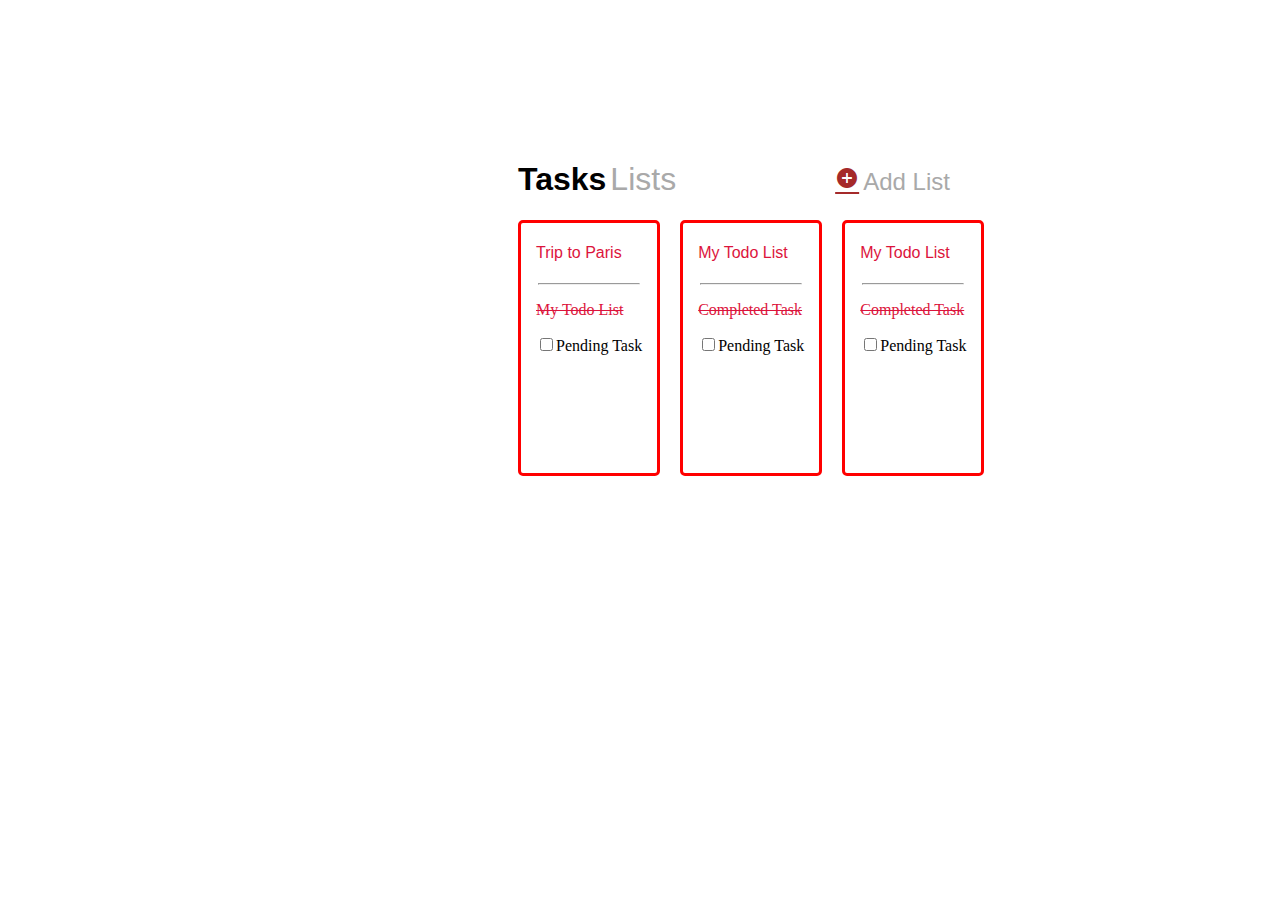
<file: index.html>
<!DOCTYPE html>
<html lang="en">
<head>
    <meta charset="UTF-8">
    <meta http-equiv="X-UA-Compatible" content="IE=edge">
    <meta name="viewport" content="width=device-width, initial-scale=1.0">
    <title>Document</title>
    <link rel="stylesheet" href="./style.css">
    <link rel="stylesheet" href="https://fonts.googleapis.com/icon?family=Material+Icons">
</head>
<body>
    <div class="flex">
    <div class="taskadd">
    <div class="lis">
    <h1 class="hbold">Tasks</h1>
    <h1 class="hlight">Lists</h1>
    </div>
    <div class="add">
     <a href="./index3.html" <span class="material-icons">add_circle</span> </a>
    <h2 class="addl">Add List</23>
    </div>
    </div>
    <div class="flex-container">
        <div class="flex-items">
           <h4 style="font-family: sans-serif;font-weight: lighter;color:crimson">Trip to Paris</h4>
           <hr style="width: 100px;">
           <p style="text-decoration: line-through; color:crimson;">My Todo List</p>
           <input type="checkbox">Pending Task 
        </div>
        <div class="flex-items itemmarg1">
            <h4 style="font-family: sans-serif;font-weight: lighter;color:crimson">My Todo List</h4>
            <hr style="width: 100px;">
            <p style="text-decoration: line-through; color:crimson;">Completed Task</p>
            <input type="checkbox">Pending Task
        </div> 
        <div class="flex-items itemmarg2">
            <h4 style="font-family: sans-serif;font-weight: lighter;color:crimson">My Todo List</h4>
            <hr style="width: 100px;">
            <p style="text-decoration: line-through; color:crimson;">Completed Task</p>
            <input type="checkbox">Pending Task
        </div>
    
    </div>
</div>
</body>
</html>
</file>
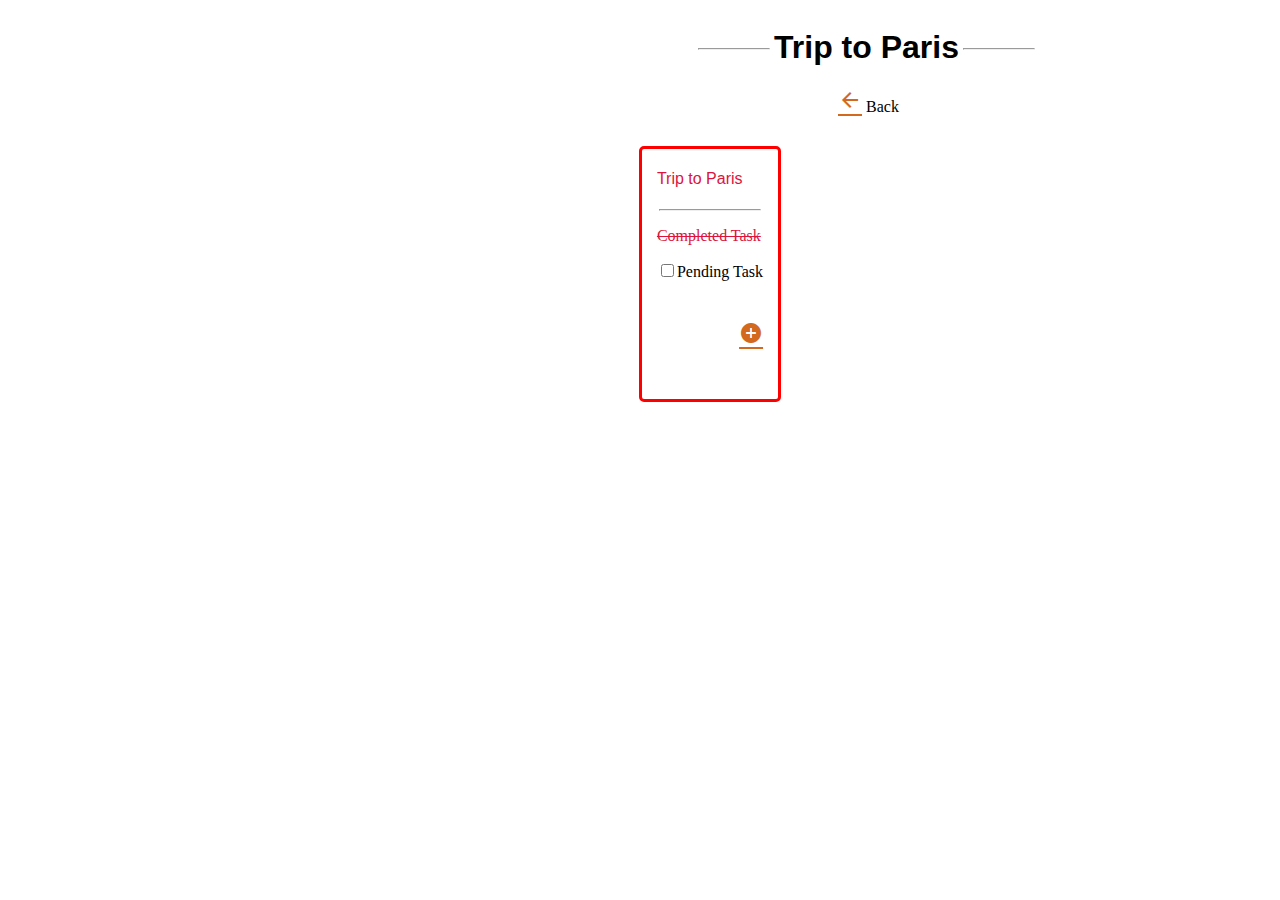
<file: index2.html>
<!DOCTYPE html>
<html lang="en">
<head>
    <meta charset="UTF-8">
    <meta http-equiv="X-UA-Compatible" content="IE=edge">
    <meta name="viewport" content="width=device-width, initial-scale=1.0">
    <title>Document</title>
    <link rel="stylesheet" href="./style.css">
    <link rel="stylesheet" href="https://fonts.googleapis.com/icon?family=Material+Icons">
    <style>
        .pari{
               margin-left:690px;
              }
         .material-icons{
                color:chocolate;
                margin:auto;
         }
         .cent{
             display: flex;
             justify-content: center;
         }
         .add{
             display:flex;
             justify-content: flex-end;
             align-items: flex-end;
             margin-top: 40px;

         }
         .back{
             margin-left: 830px;
             margin-bottom:30px;
         }     

    </style>
</head>
<body>
    <div class="pari">
    <hr style="display:inline-block;width:70px">
    <h1 style="display:inline-block; font-family: sans-serif;">Trip to Paris</h1>
    <hr style="display:inline-block;width:70px">
    </div>
    <div class="back">
    <a href="./index.html" <span class="material-icons">arrow_back</span> </a> <label>Back</label>
    </div>
    <div class="flex-container cent">
        <div class="flex-items">
           <h4 style="font-family: sans-serif;font-weight: lighter;color:crimson">Trip to Paris</h4>
           <hr style="width: 100px;">
           <p style="text-decoration: line-through; color:crimson;">Completed Task</p>
           <input type="checkbox">Pending Task
           <a href="./index4.html" <span class="material-icons add">add_circle</span> </a>
        </div>
          
    </div>   

</body>
</html>
</file>
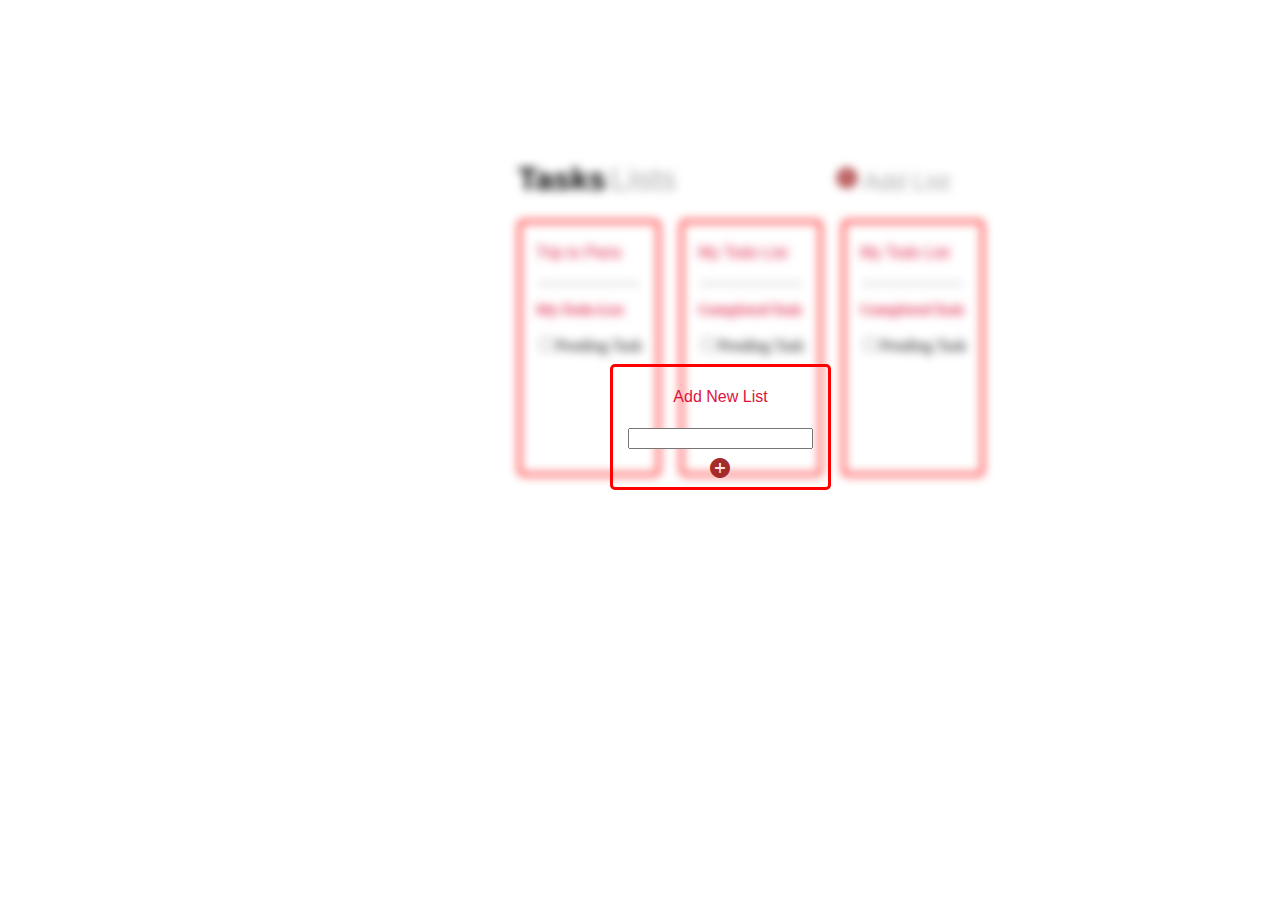
<file: index3.html>
<!DOCTYPE html>
<html lang="en">
<head>
    <meta charset="UTF-8">
    <meta http-equiv="X-UA-Compatible" content="IE=edge">
    <meta name="viewport" content="width=device-width, initial-scale=1.0">
    <title>Document</title>
    <link rel="stylesheet" href="./style.css">
    <link rel="stylesheet" href="https://fonts.googleapis.com/icon?family=Material+Icons">
    <style>
       
        .addlist{
            margin-left:370px;
            position:relative;
            filter:blur(5px)
        }
        .index{
            position:absolute;
            left:470px;
            bottom:410px ;
            z-index:1;
        }
        .add2{
            height:120px;
        }
    </style>
</head>
<body>
    
    <div class="addlist">
    <div class="taskadd">
    <div class="lis">
    <h1 class="hbold">Tasks</h1>
    <h1 class="hlight">Lists</h1>
    </div>
    <div class="add">
     <span class="material-icons">add_circle</span>
    <h2 class="addl">Add List</23>
    </div>
    </div>
    <div class="flex-container">
        <div class="flex-items">
           <h4 style="font-family: sans-serif;font-weight: lighter;color:crimson">Trip to Paris</h4>
           <hr style="width: 100px;">
           <p style="text-decoration: line-through; color:crimson;">My Todo List</p>
           <input type="checkbox">Pending Task 
        </div>
        <div class="flex-items itemmarg1">
            <h4 style="font-family: sans-serif;font-weight: lighter;color:crimson">My Todo List</h4>
            <hr style="width: 100px;">
            <p style="text-decoration: line-through; color:crimson;">Completed Task</p>
            <input type="checkbox">Pending Task
        </div> 
        <div class="flex-items itemmarg2">
            <h4 style="font-family: sans-serif;font-weight: lighter;color:crimson">My Todo List</h4>
            <hr style="width: 100px;">
            <p style="text-decoration: line-through; color:crimson;">Completed Task</p>
            <input type="checkbox">Pending Task
        </div>
    
    </div>
    </div>
    <div class="flex-container index">
        <div class="flex-items add2">
           <h4 style="font-family: sans-serif;font-weight: lighter;color:crimson;text-align: center;">Add New List</h4>
           <input type="text"style="display:block;">
           <span class="material-icons"style="margin-left:80px; margin-top:7px">add_circle</span> 
        </div>  
    </div>

</body>
</html>
</file>
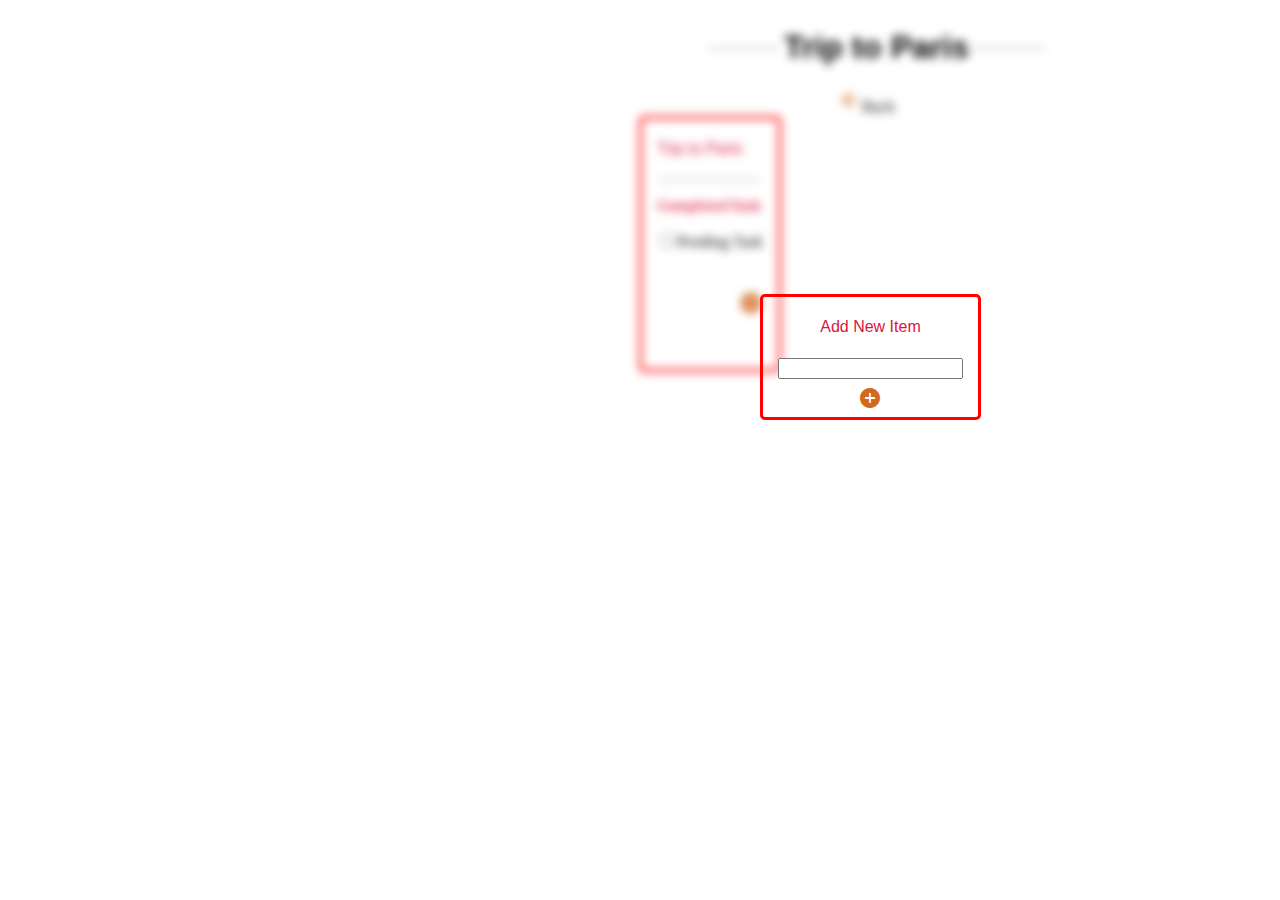
<file: index4.html>
<!DOCTYPE html>
<html lang="en">
<head>
    <meta charset="UTF-8">
    <meta http-equiv="X-UA-Compatible" content="IE=edge">
    <meta name="viewport" content="width=device-width, initial-scale=1.0">
    <title>Document</title>
    <link rel="stylesheet" href="./style.css">
    <link rel="stylesheet" href="https://fonts.googleapis.com/icon?family=Material+Icons">
    <style>
        .pari{
               margin-left:700px;
              }
         .material-icons{
                color:chocolate;
                margin:auto;
         }
         .cent{
             display: flex;
             justify-content: center;
         }
         .add{
             display:flex;
             justify-content: flex-end;
             align-items: flex-end;
             margin-top: 40px;

         }
         .back{
             margin-left: 830px;
         }
         .addfilter{
            position:relative;
            filter:blur(5px)
         }
         .index1{
            position:absolute;
            left:620px;
            bottom:480px ;
            z-index:1;
         }
         .additem{
            height:120px;
         }     

    </style>
</head>
<body>
    <div class="addfilter">
    <div class="pari">
    <hr style="display:inline-block;width:70px">
    <h1 style="display:inline-block; font-family: sans-serif;">Trip to Paris</h1>
    <hr style="display:inline-block;width:70px">
    </div>
    <div class="back">
    <span class="material-icons">arrow_back</span><label>Back</label>
    </div>
    <div class="flex-container cent">
        <div class="flex-items">
           <h4 style="font-family: sans-serif;font-weight: lighter;color:crimson">Trip to Paris</h4>
           <hr style="width: 100px;">
           <p style="text-decoration: line-through; color:crimson;">Completed Task</p>
           <input type="checkbox">Pending Task
           <span class="material-icons add">add_circle</span> 
        </div>    
    </div>
    </div>
    <div class="flex-container index1">
        <div class="flex-items additem">
           <h4 style="font-family: sans-serif;font-weight: lighter;color:crimson;text-align: center;">Add New Item</h4>
           <input type="text"style="display:block;">
           <span class="material-icons"style="margin-left:80px; margin-top:7px">add_circle</span> 
        </div>  
    </div>  
    
</body>
</html>
</file>
<file: style.css>
.flex{
    margin-left:370px;
}
.taskadd{
    margin-top: 140px;
    margin-right: 140px;
    margin-left:140px;
}
.lis{
    display:inline-block;
}
@media only screen and (min-width:320px) and (max-width:480px){
    .lis{
        display: inline-block;
         margin-top:50px;
    }
}
.hbold{
    
    font-family: sans-serif;
    display: inline-block;
    
}
.hlight{
    font-family: sans-serif;
    color:darkgrey;
    font-weight: lighter;
    display:inline-block
       
}
@media only screen and (min-width:320px) and (max-width:480px){
    .hbold, .hlight{
         display:inline-block;
        
    }
}
.add{
    display:inline-block;
    margin-left:155px
}
@media only screen and (min-width:320px) and (max-width:480px){
    .add{
        display: inline-block;
         margin-left:0px;
    }
}
.material-icons{
    color:brown;
    
}
.addl{
    font-family: sans-serif;
    color:darkgrey;
    font-weight: lighter;
    display:inline-block
}
@media only screen and (min-width:320px) and (max-width:480px){
    .addl{
        display:none;
    }
}
.flex-container{
    display: flex;
    margin-left:140px;
    
}
@media only screen and (min-width:320px) and (max-width:480px){
    .flex-container{
        display: flex;
        flex-wrap: wrap;
        flex-direction: column;
}
}
.flex-items{
    padding-left:15px;
    padding-right:15px;
    height: 250px;
    border:3px solid red;
    border-radius: 5px;
}
@media only screen and (min-width:320px) and (max-width:480px){
    .flex-items{
         width:220px;
        flex:100%;
    }
}
.itemmarg1{
    margin-left:20px;
}
.itemmarg2{
    margin-left:20px;
}
</file>
